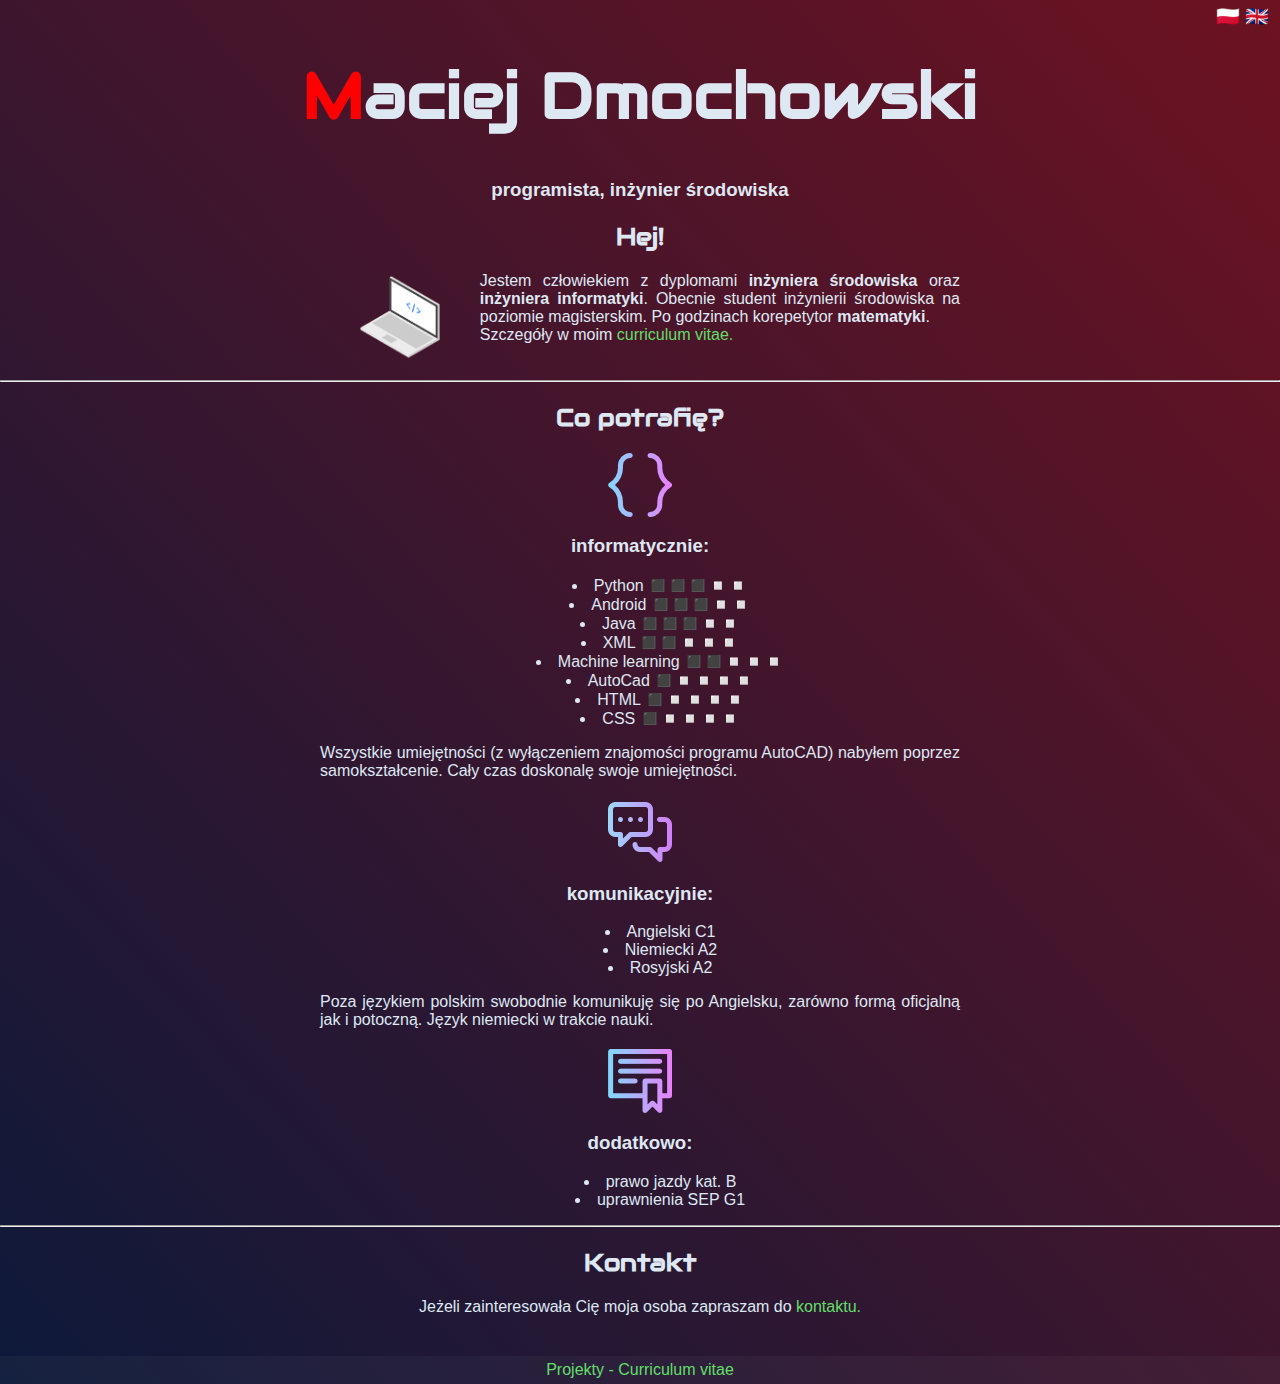
<file: index.html>
<html>

<head>
    <meta charset="utf-8">
    <meta http-equiv="X-UA-Compatible" content="IE=edge">
    <title>Maciej Dmochowski</title>
    <meta name="description" content="">
    <meta name="viewport" content="width=device-width, initial-scale=1">
    <link rel="stylesheet" href="css/style.css">
    <link rel="shortcut icon" href="favicon2.ico" type="image/x-icon">
    <link rel="preconnect" href="https://fonts.googleapis.com">
    <link rel="preconnect" href="https://fonts.gstatic.com" crossorigin>
    <link href="https://fonts.googleapis.com/css2?family=Audiowide&display=swap" rel="stylesheet">
</head>

<body>
    <div class="top">
        <div class="flag"> 
            <a href="index.html">🇵🇱</a>
            <a href="indexEN.html">🇬🇧</a>
        </div>

        <h1>Maciej Dmochowski</h1>
        <h3>programista, inżynier środowiska</h3>
    </div>
    <div class="middle">
        <div class="profile">
            <h2>Hej!</h2>

            <img class="laptop-image" src="img/laptop.png" alt="laptop-img">
            <p class="profile-desc">Jestem człowiekiem z dyplomami <strong> inżyniera środowiska</strong> oraz
                <strong>inżyniera informatyki</strong>. Obecnie student inżynierii środowiska na poziomie magisterskim. Po godzinach korepetytor <strong>matematyki</strong>.
                <br>
                Szczegóły w moim <a class="footer-link"
                    href="https://www.canva.com/design/DADVEQprtlI/Jwtwy5m4r-4iIbccfep1Vg/view?utm_content=DADVEQprtlI&utm_campaign=designshare&utm_medium=link2&utm_source=sharebutton">curriculum vitae.</a>
            </p>
        </div>
        <hr>
        <div class="skills">
            <h2>Co potrafię?</h2>
            <div class="skill-row">
                <img class="" src="img/engineer.png" alt="inżynier">
                <h3>informatycznie:</h3>
                <ul>
                    <li>Python ◼️◼️◼️◽️◽️</li>
                    <li>Android ◼️◼️◼️◽️◽️</li>
                    <li> Java ◼️◼️◼️◽️◽️</li>
                    <li> XML ◼️◼️◽️◽️◽️</li>
                    <li>Machine learning ◼️◼️◽️◽️◽️</li>
                    <li>AutoCad ◼️◽◽◽️◽️</li>
                    <li>HTML ◼️◽◽️◽️◽️</li>
                    <li>CSS ◼️◽️◽️◽️◽️</li>
                </ul>
                <p class="skill-desc">Wszystkie umiejętności (z wyłączeniem znajomości programu AutoCAD) nabyłem poprzez samokształcenie. Cały czas doskonalę swoje umiejętności.
                </p>
            </div>
            <div class="skill-row">
                <img class="communication-img" src="img/communication.png" alt="języki">
                <h3>komunikacyjnie:</h3>
                <ul>
                    <li>Angielski C1</li>
                    <li>Niemiecki A2</li>
                    <li>Rosyjski A2</li>
                </ul>
                <p class="skill-desc">Poza językiem polskim swobodnie komunikuję się po Angielsku, zarówno formą oficjalną jak i potoczną. Język niemiecki w trakcie nauki.</p>
            </div>
            <div class="qualification-row">
                <img class="quali-img" src="img/qualification.png" alt="kwalifikacje">
                <h3>dodatkowo:</h3>
                <ul>
                    <li>prawo jazdy kat. B</li>
                    <li>uprawnienia SEP G1</li>
                </ul>
            </div>
        </div>
        <hr>
        <div class="contact-me">
            <h2>Kontakt</h2>
            <p>Jeżeli zainteresowała Cię moja osoba zapraszam do <a class="btn"
                    href="mailto:dmochowski.maciej@gmail.com">kontaktu.</a></p>

        </div>
    </div>
</body>
<footer>
    <div class="bottom">
        <a class="footer-link" href="https://github.com/MvvvD">Projekty</a>
        <a class="footer-link"
            href="https://www.canva.com/design/DADVEQprtlI/Jwtwy5m4r-4iIbccfep1Vg/view?utm_content=DADVEQprtlI&utm_campaign=designshare&utm_medium=link2&utm_source=sharebutton">-
            Curriculum vitae
</a>
    </div>
</footer>

</html>
</file>
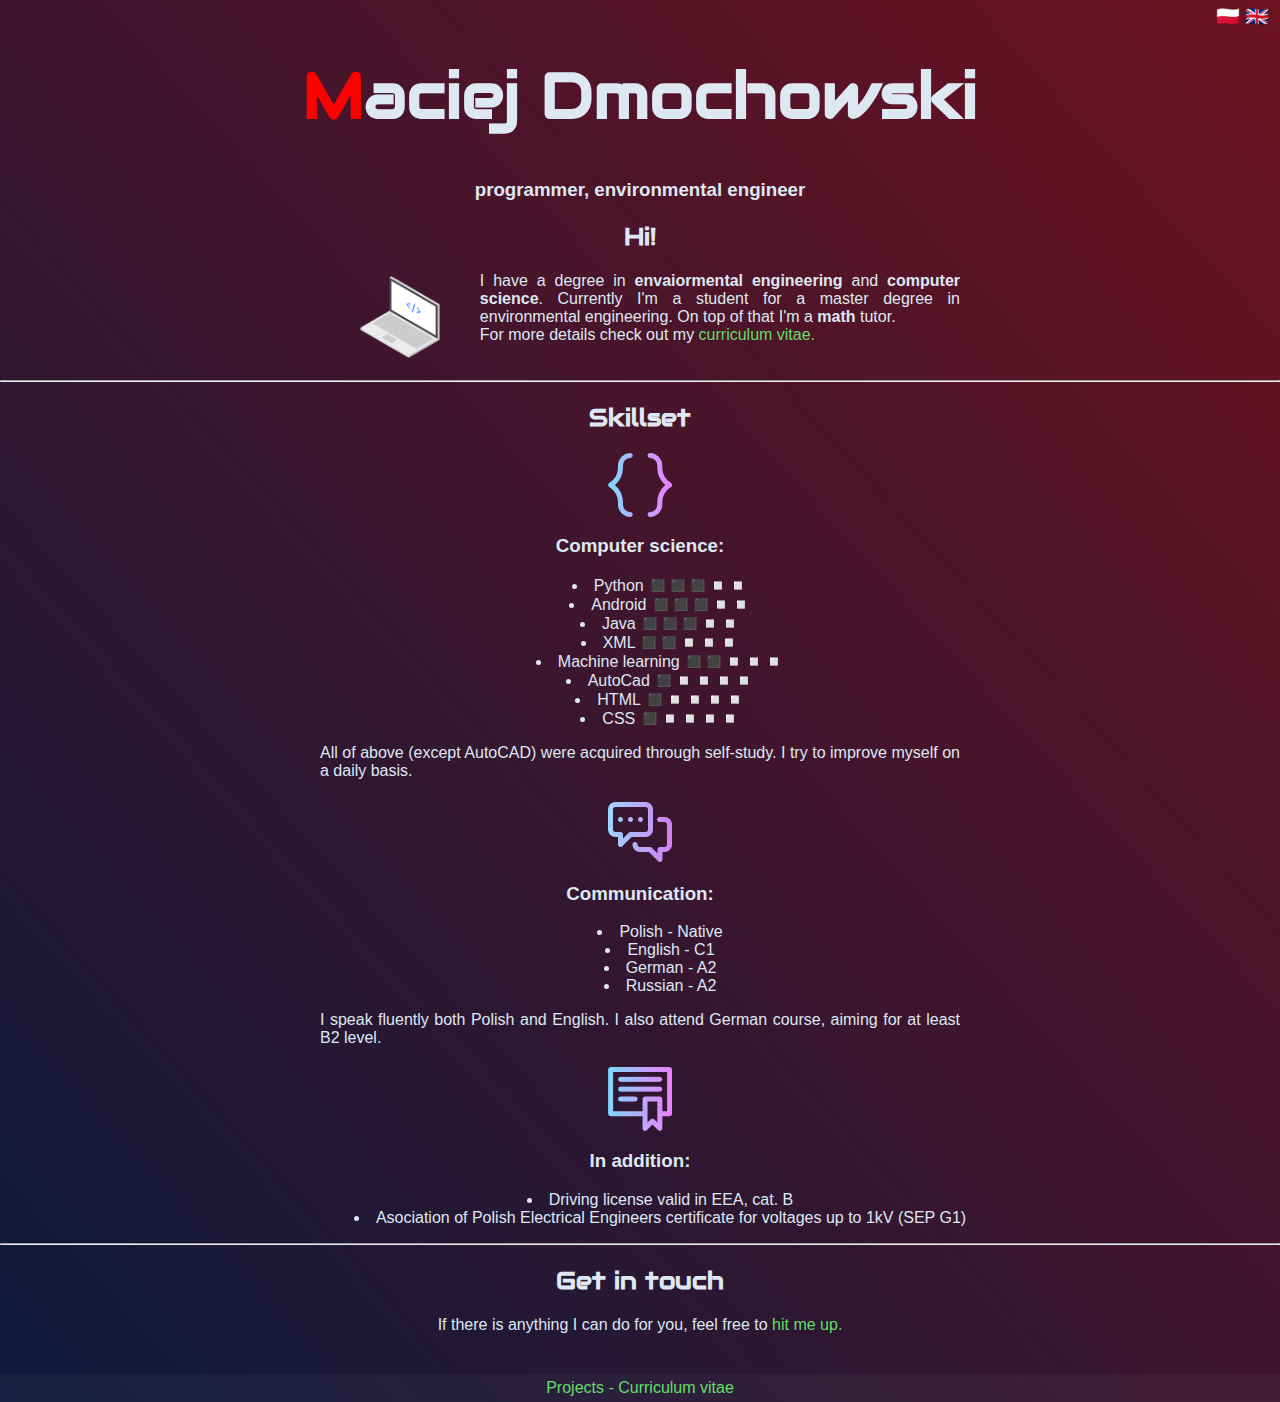
<file: indexEN.html>
<html>

<head>
    <meta charset="utf-8">
    <meta http-equiv="X-UA-Compatible" content="IE=edge">
    <title>Maciej Dmochowski 🇬🇧</title>
    <meta name="description" content="">
    <meta name="viewport" content="width=device-width, initial-scale=1">
    <link rel="stylesheet" href="css/style.css">
    <link rel="shortcut icon" href="favicon2.ico" type="image/x-icon">
    <link rel="preconnect" href="https://fonts.googleapis.com">
    <link rel="preconnect" href="https://fonts.gstatic.com" crossorigin>
    <link href="https://fonts.googleapis.com/css2?family=Audiowide&display=swap" rel="stylesheet">
</head>

<body>
    <div class="top">
        <div class="flag"> 
            <a href="index.html">🇵🇱</a>
            <a href="indexEN.html">🇬🇧</a>
        </div>
        <h1>Maciej Dmochowski</h1>
        <h3>programmer, environmental engineer</h3>
    </div>
    <div class="middle">
        <div class="profile">
            <h2>Hi!</h2>

            <img class="laptop-image" src="img/laptop.png" alt="laptop-img">
            <p class="profile-desc">I have a degree in <strong>envaiormental engineering</strong> and <strong>computer science</strong>. Currently I'm a student for a master degree in environmental engineering. On top of that I'm a <strong>math</strong> tutor.
                <br>
                For more details check out my <a class="footer-link"
                    href="https://www.canva.com/design/DADVEQprtlI/Jwtwy5m4r-4iIbccfep1Vg/view?utm_content=DADVEQprtlI&utm_campaign=designshare&utm_medium=link2&utm_source=sharebutton">curriculum vitae.</a>
            </p>
        </div>
        <hr>
        <div class="skills">
            <h2>Skillset</h2>
            <div class="skill-row">
                <img class="" src="img/engineer.png" alt="inżynier">
                <h3>Computer science:</h3>
                <ul>
                    <li>Python ◼️◼️◼️◽️◽️</li>
                    <li>Android ◼️◼️◼️◽️◽️</li>
                    <li> Java ◼️◼️◼️◽️◽️</li>
                    <li> XML ◼️◼️◽️◽️◽️</li>
                    <li>Machine learning ◼️◼️◽️◽️◽️</li>
                    <li>AutoCad ◼️◽◽◽️◽️</li>
                    <li>HTML ◼️◽◽️◽️◽️</li>
                    <li>CSS ◼️◽️◽️◽️◽️</li>
                </ul>
                <p class="skill-desc">All of above (except AutoCAD) were acquired through self-study. I try to improve myself on a daily basis.
                </p>
            </div>
            <div class="skill-row">
                <img class="communication-img" src="img/communication.png" alt="języki">
                <h3>Communication:</h3>
                <ul>
                    <li>Polish - Native</li>
                    <li>English - C1</li>
                    <li>German - A2</li>
                    <li>Russian - A2</li>
                </ul>
                <p class="skill-desc">I speak fluently both Polish and English. I also attend German course, aiming for at least B2 level.</p>
            </div>
            <div class="qualification-row">
                <img class="quali-img" src="img/qualification.png" alt="kwalifikacje">
                <h3>In addition:</h3>
                <ul>
                    <li>Driving license valid in EEA, cat. B </li>
                    <li>Asociation of Polish Electrical Engineers certificate for voltages up to 1kV (SEP G1)</li>
                </ul>
            </div>
        </div>
        <hr>
        <div class="contact-me">
            <h2>Get in touch </h2>
            <p>If there is anything I can do for you, feel free to <a class="btn"
                    href="mailto:dmochowski.maciej@gmail.com">hit me up.</a> </p>

        </div>
    </div>
</body>
<footer>
    <div class="bottom">
        <a class="footer-link" href="https://github.com/MvvvD">Projects</a>
        <a class="footer-link"
            href="https://www.canva.com/design/DADVEQprtlI/Jwtwy5m4r-4iIbccfep1Vg/view?utm_content=DADVEQprtlI&utm_campaign=designshare&utm_medium=link2&utm_source=sharebutton">-
            Curriculum vitae</a>
    </div>
</footer>

</html>
</file>
<file: css/style.css>
.flag {
    position: fixed;
    margin-left: 95%;
    font-size: 1.2rem;
    padding-top: 0px;
    
}
.flag a:link {
    color: #dee8f3;
    background-color: transparent;
    text-decoration: none;
}

.flag a:visited {
    color: #dee8f3;

    background-color: transparent;
    text-decoration: none;
}

.flag a:hover {
    color: #dee8f3;
    background-color: transparent;
    text-decoration: underline;
}


body {
    background-image: linear-gradient(to bottom left, #6d1221, #0d193a);
    color: #dee8f3;
    margin: 0;
    text-align: center;
    border-radius: 0;
    font-family: Verdana, sans-serif;
    ;
}

ul {
    text-align: center;
    list-style-position: inside;
}

h1 {
    margin-top: 5px;
    padding-top: 50px;
    font-size: 4rem;
    font-family: 'Audiowide', cursive;


}

h1::first-letter {
    color: rgb(255, 0, 0);
}

h2 {
    font-family: 'Audiowide', cursive;
}


.bottom {
    background-color: #ffffff09;
    padding: 5px;

}

a:link {
    color: rgb(97, 223, 103);
    background-color: transparent;
    text-decoration: none;
}

a:visited {
    color: rgb(71, 134, 75);

    background-color: transparent;
    text-decoration: none;
}

a:hover {
    color: rgb(241, 45, 45);
    background-color: transparent;
    text-decoration: underline;
}

.skill-desc {
    margin: auto;
    width: 50%;
    text-align: justify;
}

.quali-img {
    margin-top: 20px;
}

.communication-img {
    margin-top: 20px;
}

.contact-me p {
    margin: auto;
    width: 50%;
    text-align: justify;
    padding: 20px;
    padding-top: 0;
}

.laptop-image {
    height: 10%;
    float: left;
    margin-bottom: 10px;

}

.profile {
    margin: auto;
    width: 50%;
    text-align: justify;
    padding: 10px;
    padding-top: 0;
    margin-bottom: 10px;

}

.profile h2 {
    text-align: center;
    clear: both;
}

hr {
    clear: both;
}

.middle {
    padding-bottom: 20px;
}

.contact-me p {
    text-align: center;
}
</file>
